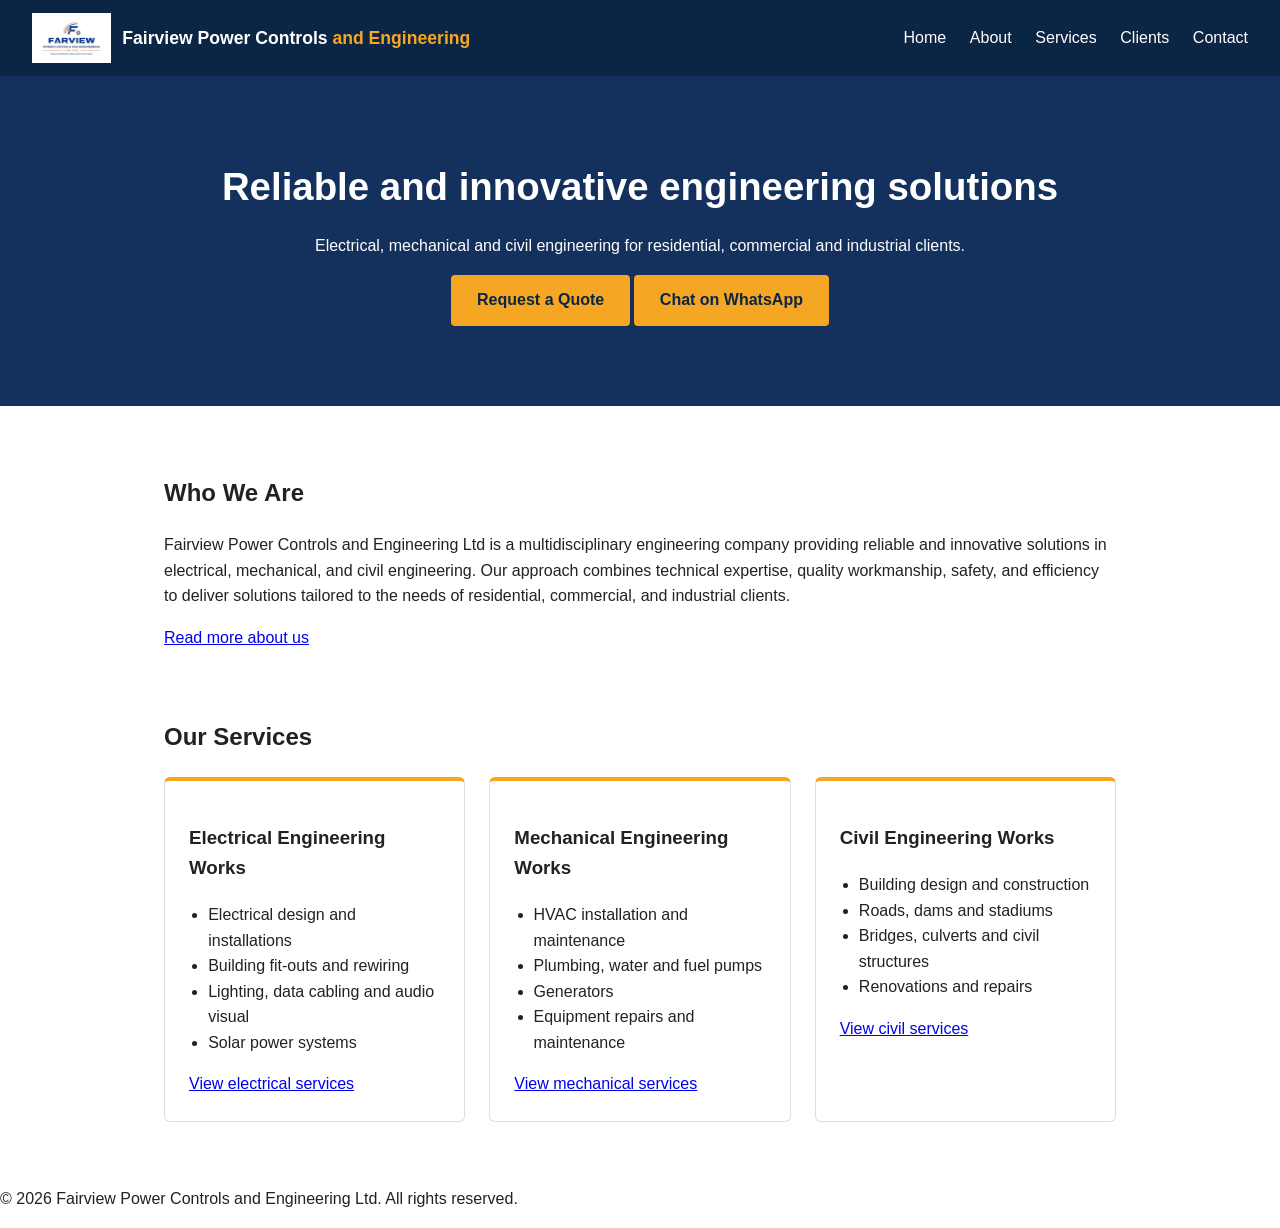
<file: index.html>
<!DOCTYPE html>
<html lang="en">
<head>
  <meta charset="UTF-8">
  <meta name="viewport" content="width=device-width, initial-scale=1">
  <title>Fairview Power Controls and Engineering Ltd | Electrical, Mechanical & Civil Engineering</title>
  <meta name="description" content="Multidisciplinary engineering company providing reliable and innovative electrical, mechanical and civil engineering solutions.">
  <link rel="stylesheet" href="css/style.css">
</head>
<body>
  <header class="site-header">
    <a class="logo" href="index.html">
      <img src="images/logo.png" alt="Fairview Power Controls and Engineering logo">
      <span>Fairview Power Controls <em>and Engineering</em></span>
    </a>
    <nav>
      <a href="index.html">Home</a>
      <a href="about.html">About</a>
      <a href="services.html">Services</a>
      <a href="clients.html">Clients</a>
      <a href="contact.html">Contact</a>
    </nav>
  </header>

  <section class="hero">
    <h1>Reliable and innovative engineering solutions</h1>
    <p>Electrical, mechanical and civil engineering for residential, commercial and industrial clients.</p>
    <div class="actions">
      <a class="btn" href="contact.html">Request a Quote</a>
      <a class="btn btn-whatsapp" href="https://wa.me/254725468050?text=Hello%20Fairview%20Power%20Controls%20and%20Engineering%2C%20I%20would%20like%20to%20make%20an%20enquiry." target="_blank" rel="noopener">Chat on WhatsApp</a>
    </div>
  </section>

  <section class="section">
    <h2>Who We Are</h2>
    <p>Fairview Power Controls and Engineering Ltd is a multidisciplinary engineering company providing reliable and innovative solutions in electrical, mechanical, and civil engineering. Our approach combines technical expertise, quality workmanship, safety, and efficiency to deliver solutions tailored to the needs of residential, commercial, and industrial clients.</p>
    <a href="about.html">Read more about us</a>
  </section>

  <section class="section services">
    <h2>Our Services</h2>
    <div class="cards">
      <article class="card">
        <h3>Electrical Engineering Works</h3>
        <ul>
          <li>Electrical design and installations</li>
          <li>Building fit-outs and rewiring</li>
          <li>Lighting, data cabling and audio visual</li>
          <li>Solar power systems</li>
        </ul>
        <a href="services.html#electrical">View electrical services</a>
      </article>
      <article class="card">
        <h3>Mechanical Engineering Works</h3>
        <ul>
          <li>HVAC installation and maintenance</li>
          <li>Plumbing, water and fuel pumps</li>
          <li>Generators</li>
          <li>Equipment repairs and maintenance</li>
        </ul>
        <a href="services.html#mechanical">View mechanical services</a>
      </article>
      <article class="card">
        <h3>Civil Engineering Works</h3>
        <ul>
          <li>Building design and construction</li>
          <li>Roads, dams and stadiums</li>
          <li>Bridges, culverts and civil structures</li>
          <li>Renovations and repairs</li>
        </ul>
        <a href="services.html#civil">View civil services</a>
      </article>
    </div>
  </section>

  <footer>
    <p>&copy; 2026 Fairview Power Controls and Engineering Ltd. All rights reserved.</p>
  </footer>
  <script src="js/main.js"></script>
</body>
</html>
</file>
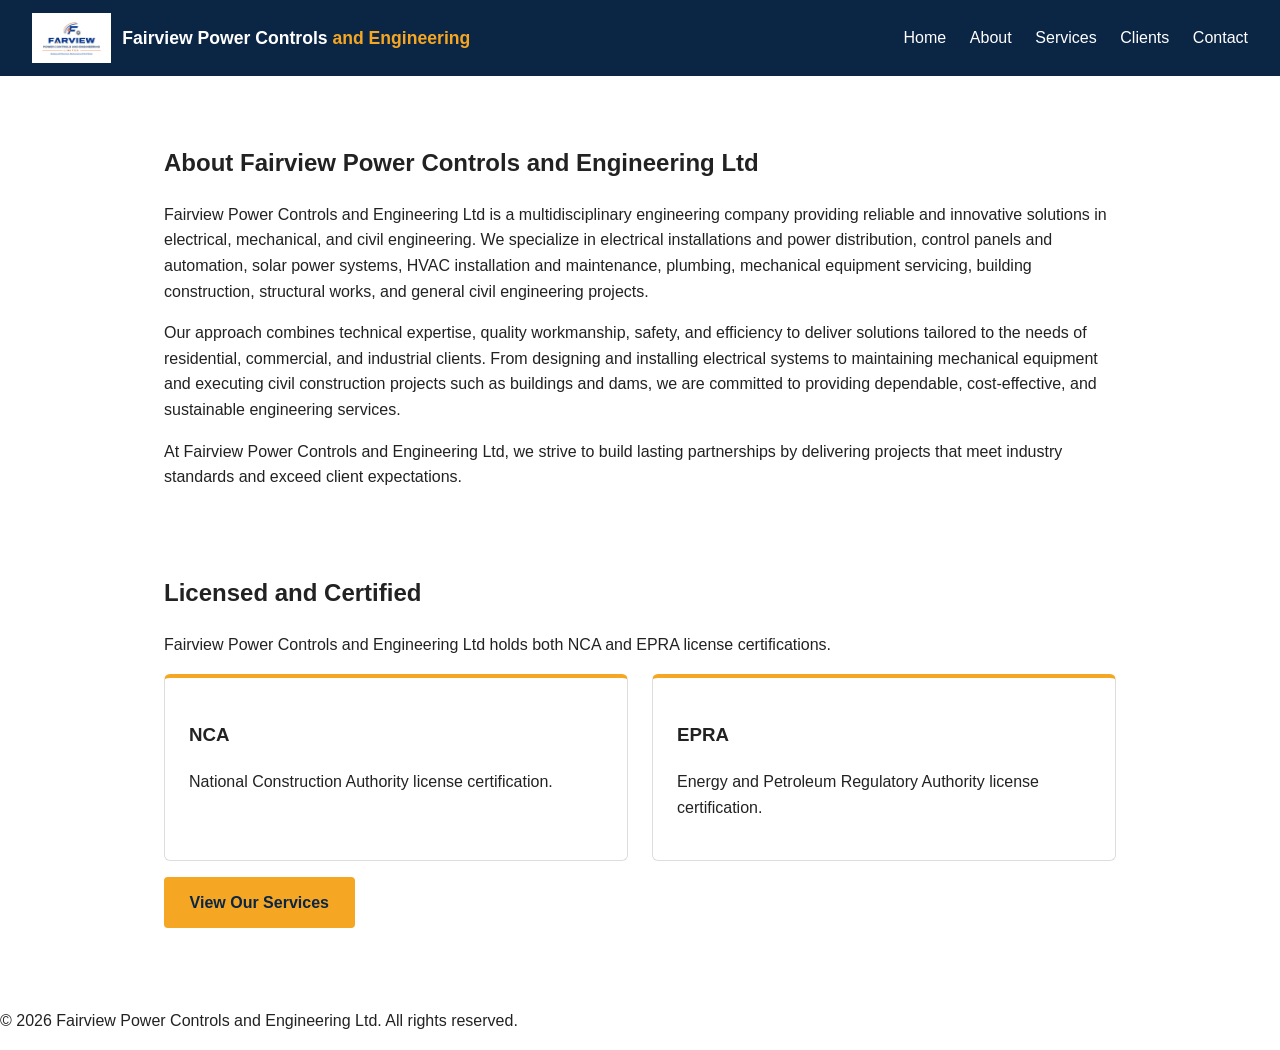
<file: about.html>
<!DOCTYPE html>
<html lang="en">
<head>
  <meta charset="UTF-8">
  <meta name="viewport" content="width=device-width, initial-scale=1">
  <title>About | Fairview Power Controls and Engineering Ltd</title>
  <meta name="description" content="Fairview Power Controls and Engineering Ltd is a licensed multidisciplinary engineering company in electrical, mechanical and civil engineering.">
  <link rel="stylesheet" href="css/style.css">
</head>
<body>
  <header class="site-header">
    <a class="logo" href="index.html">
      <img src="images/logo.png" alt="Fairview Power Controls and Engineering logo">
      <span>Fairview Power Controls <em>and Engineering</em></span>
    </a>
    <nav>
      <a href="index.html">Home</a>
      <a href="about.html">About</a>
      <a href="services.html">Services</a>
      <a href="clients.html">Clients</a>
      <a href="contact.html">Contact</a>
    </nav>
  </header>

  <section class="section">
    <h2>About Fairview Power Controls and Engineering Ltd</h2>
    <p>Fairview Power Controls and Engineering Ltd is a multidisciplinary engineering company providing reliable and innovative solutions in electrical, mechanical, and civil engineering. We specialize in electrical installations and power distribution, control panels and automation, solar power systems, HVAC installation and maintenance, plumbing, mechanical equipment servicing, building construction, structural works, and general civil engineering projects.</p>
    <p>Our approach combines technical expertise, quality workmanship, safety, and efficiency to deliver solutions tailored to the needs of residential, commercial, and industrial clients. From designing and installing electrical systems to maintaining mechanical equipment and executing civil construction projects such as buildings and dams, we are committed to providing dependable, cost-effective, and sustainable engineering services.</p>
    <p>At Fairview Power Controls and Engineering Ltd, we strive to build lasting partnerships by delivering projects that meet industry standards and exceed client expectations.</p>
  </section>

  <section class="section services">
    <h2>Licensed and Certified</h2>
    <p>Fairview Power Controls and Engineering Ltd holds both NCA and EPRA license certifications.</p>
    <div class="cards">
      <article class="card">
        <h3>NCA</h3>
        <p>National Construction Authority license certification.</p>
      </article>
      <article class="card">
        <h3>EPRA</h3>
        <p>Energy and Petroleum Regulatory Authority license certification.</p>
      </article>
    </div>
    <p><a class="btn" href="services.html">View Our Services</a></p>
  </section>

  <footer>
    <p>&copy; 2026 Fairview Power Controls and Engineering Ltd. All rights reserved.</p>
  </footer>
  <script src="js/main.js"></script>
</body>
</html>
</file>
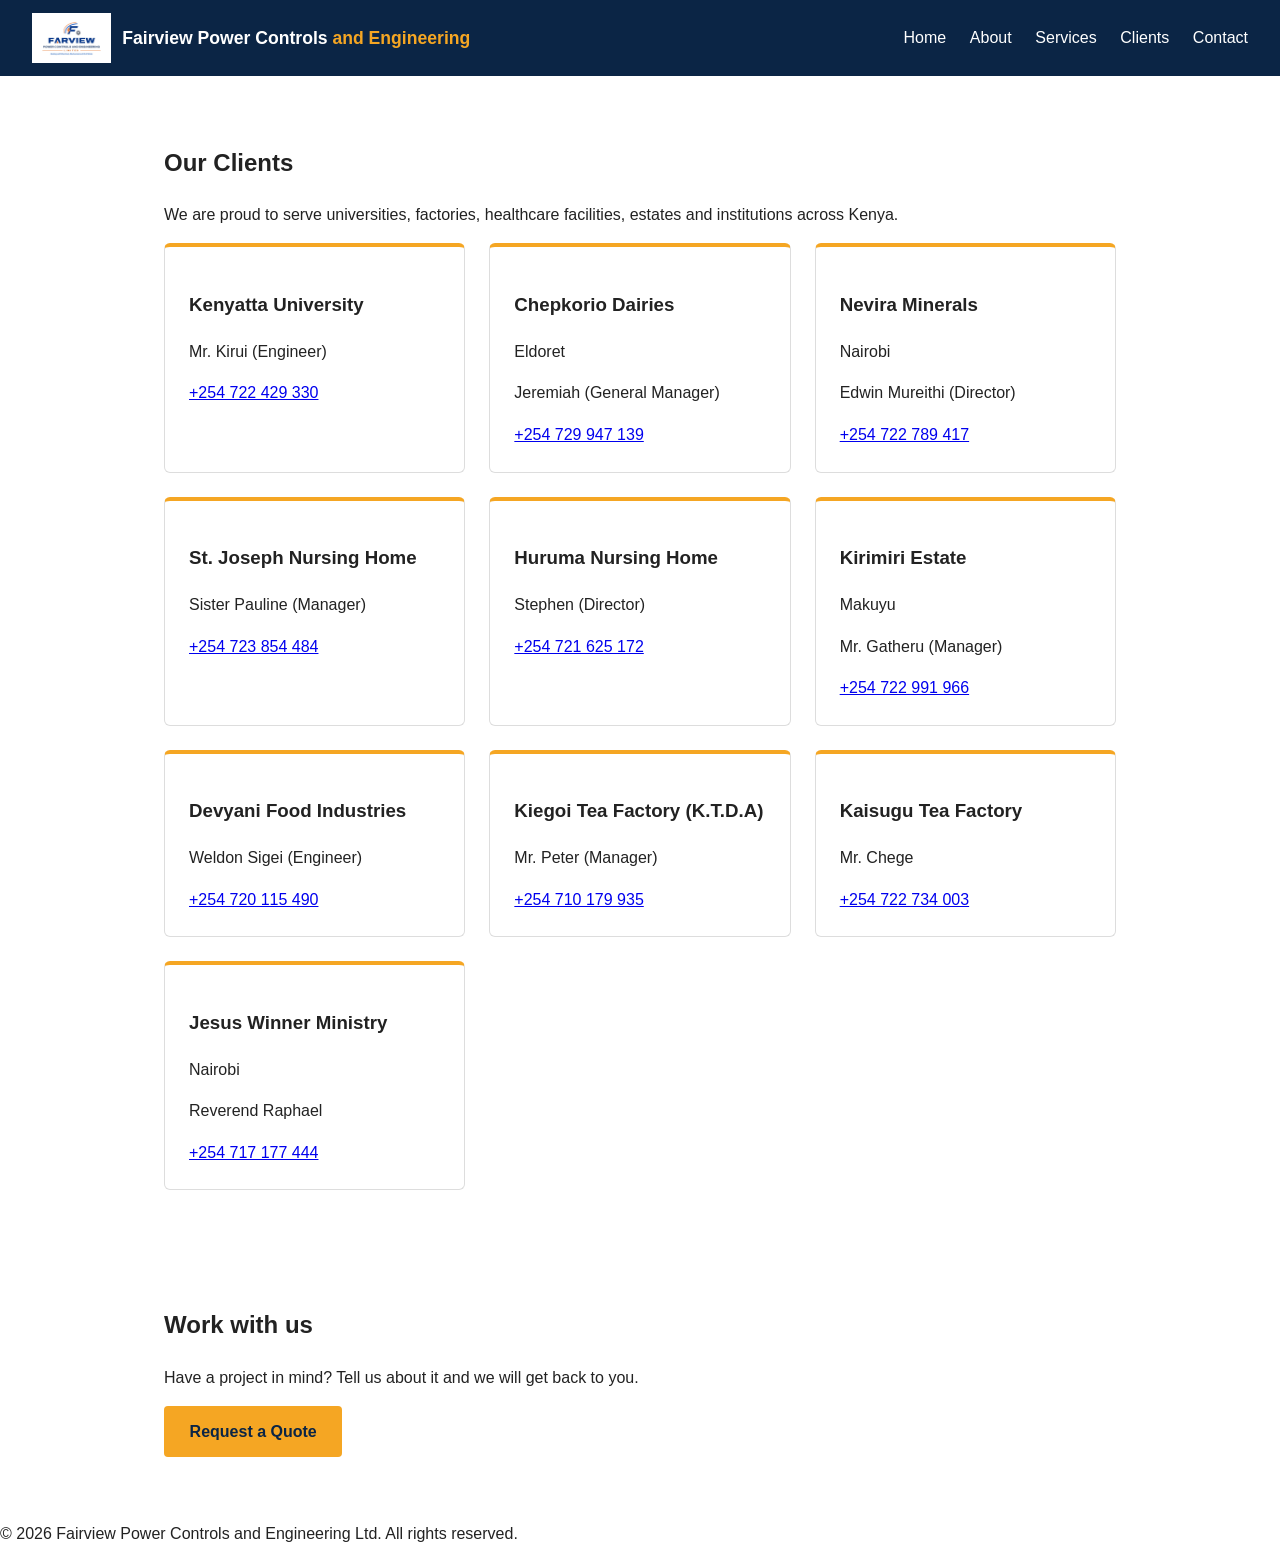
<file: clients.html>
<!DOCTYPE html>
<html lang="en">
<head>
  <meta charset="UTF-8">
  <meta name="viewport" content="width=device-width, initial-scale=1">
  <title>Our Clients | Fairview Power Controls and Engineering Ltd</title>
  <meta name="description" content="Organisations that trust Fairview Power Controls and Engineering Ltd, including universities, factories, nursing homes and estates.">
  <link rel="stylesheet" href="css/style.css">
</head>
<body>
  <header class="site-header">
    <a class="logo" href="index.html">
      <img src="images/logo.png" alt="Fairview Power Controls and Engineering logo">
      <span>Fairview Power Controls <em>and Engineering</em></span>
    </a>
    <nav>
      <a href="index.html">Home</a>
      <a href="about.html">About</a>
      <a href="services.html">Services</a>
      <a href="clients.html">Clients</a>
      <a href="contact.html">Contact</a>
    </nav>
  </header>

  <section class="section">
    <h2>Our Clients</h2>
    <p class="intro">We are proud to serve universities, factories, healthcare facilities, estates and institutions across Kenya.</p>

    <div class="cards client-grid">
      <article class="card client">
        <h3>Kenyatta University</h3>
        <p class="client-role">Mr. Kirui (Engineer)</p>
        <a href="tel:+254722429330">+254 722 429 330</a>
      </article>

      <article class="card client">
        <h3>Chepkorio Dairies</h3>
        <p class="client-place">Eldoret</p>
        <p class="client-role">Jeremiah (General Manager)</p>
        <a href="tel:+254729947139">+254 729 947 139</a>
      </article>

      <article class="card client">
        <h3>Nevira Minerals</h3>
        <p class="client-place">Nairobi</p>
        <p class="client-role">Edwin Mureithi (Director)</p>
        <a href="tel:+254722789417">+254 722 789 417</a>
      </article>

      <article class="card client">
        <h3>St. Joseph Nursing Home</h3>
        <p class="client-role">Sister Pauline (Manager)</p>
        <a href="tel:+254723854484">+254 723 854 484</a>
      </article>

      <article class="card client">
        <h3>Huruma Nursing Home</h3>
        <p class="client-role">Stephen (Director)</p>
        <a href="tel:+254721625172">+254 721 625 172</a>
      </article>

      <article class="card client">
        <h3>Kirimiri Estate</h3>
        <p class="client-place">Makuyu</p>
        <p class="client-role">Mr. Gatheru (Manager)</p>
        <a href="tel:+254722991966">+254 722 991 966</a>
      </article>

      <article class="card client">
        <h3>Devyani Food Industries</h3>
        <p class="client-role">Weldon Sigei (Engineer)</p>
        <a href="tel:+254720115490">+254 720 115 490</a>
      </article>

      <article class="card client">
        <h3>Kiegoi Tea Factory (K.T.D.A)</h3>
        <p class="client-role">Mr. Peter (Manager)</p>
        <a href="tel:+254710179935">+254 710 179 935</a>
      </article>

      <article class="card client">
        <h3>Kaisugu Tea Factory</h3>
        <p class="client-role">Mr. Chege</p>
        <a href="tel:+254722734003">+254 722 734 003</a>
      </article>

      <article class="card client">
        <h3>Jesus Winner Ministry</h3>
        <p class="client-place">Nairobi</p>
        <p class="client-role">Reverend Raphael</p>
        <a href="tel:+254717177444">+254 717 177 444</a>
      </article>
    </div>
  </section>

  <section class="section">
    <h2>Work with us</h2>
    <p>Have a project in mind? Tell us about it and we will get back to you.</p>
    <a class="btn" href="contact.html">Request a Quote</a>
  </section>

  <footer>
    <p>&copy; 2026 Fairview Power Controls and Engineering Ltd. All rights reserved.</p>
  </footer>
  <script src="js/main.js"></script>
</body>
</html>
</file>
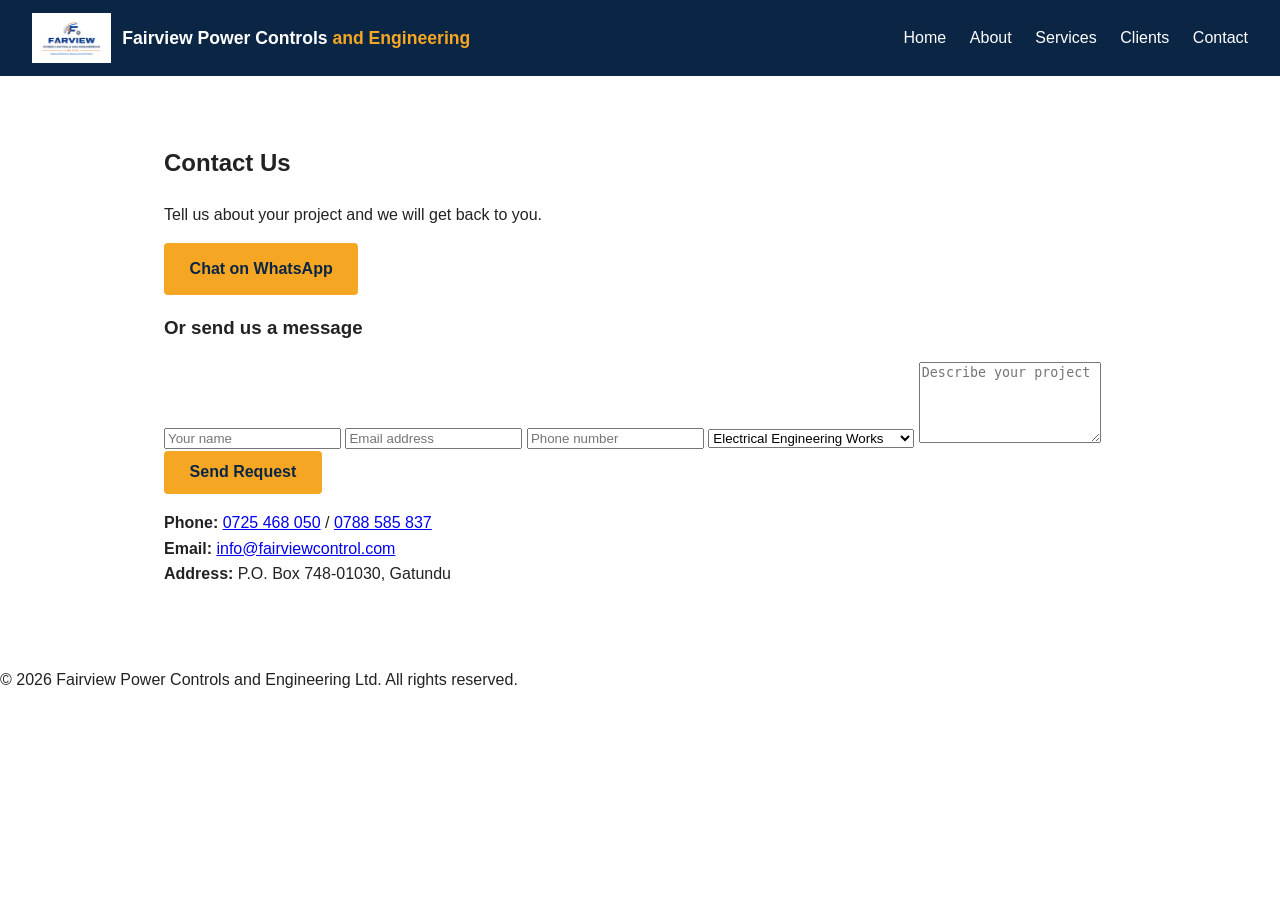
<file: contact.html>
<!DOCTYPE html>
<html lang="en">
<head>
  <meta charset="UTF-8">
  <meta name="viewport" content="width=device-width, initial-scale=1">
  <title>Contact | Fairview Power Controls and Engineering Ltd</title>
  <meta name="description" content="Request a quote from Fairview Power Controls and Engineering Ltd for electrical, mechanical and civil works.">
  <link rel="stylesheet" href="css/style.css">
</head>
<body>
  <header class="site-header">
    <a class="logo" href="index.html">
      <img src="images/logo.png" alt="Fairview Power Controls and Engineering logo">
      <span>Fairview Power Controls <em>and Engineering</em></span>
    </a>
    <nav>
      <a href="index.html">Home</a>
      <a href="about.html">About</a>
      <a href="services.html">Services</a>
      <a href="clients.html">Clients</a>
      <a href="contact.html">Contact</a>
    </nav>
  </header>

  <section class="section">
    <h2>Contact Us</h2>
    <p>Tell us about your project and we will get back to you.</p>

    <div class="actions">
      <a class="btn btn-whatsapp" href="https://wa.me/254725468050?text=Hello%20Fairview%20Power%20Controls%20and%20Engineering%2C%20I%20would%20like%20to%20make%20an%20enquiry." target="_blank" rel="noopener">Chat on WhatsApp</a>
    </div>

    <h3>Or send us a message</h3>
    <form action="https://formspree.io/f/meaenqep" method="POST" class="form">
      <input type="text" name="name" placeholder="Your name" required>
      <input type="email" name="email" placeholder="Email address" required>
      <input type="tel" name="phone" placeholder="Phone number">
      <select name="service">
        <option>Electrical Engineering Works</option>
        <option>Mechanical Engineering Works</option>
        <option>Civil Engineering Works</option>
      </select>
      <textarea name="message" rows="5" placeholder="Describe your project" required></textarea>
      <button class="btn" type="submit">Send Request</button>
    </form>

    <p><strong>Phone:</strong> <a href="tel:+254725468050">0725 468 050</a> / <a href="tel:+254788585837">0788 585 837</a><br>
    <strong>Email:</strong> <a href="mailto:info@fairviewcontrol.com">info@fairviewcontrol.com</a><br>
    <strong>Address:</strong> P.O. Box 748-01030, Gatundu</p>
  </section>

  <footer>
    <p>&copy; 2026 Fairview Power Controls and Engineering Ltd. All rights reserved.</p>
  </footer>
  <script src="js/main.js"></script>
</body>
</html>
</file>
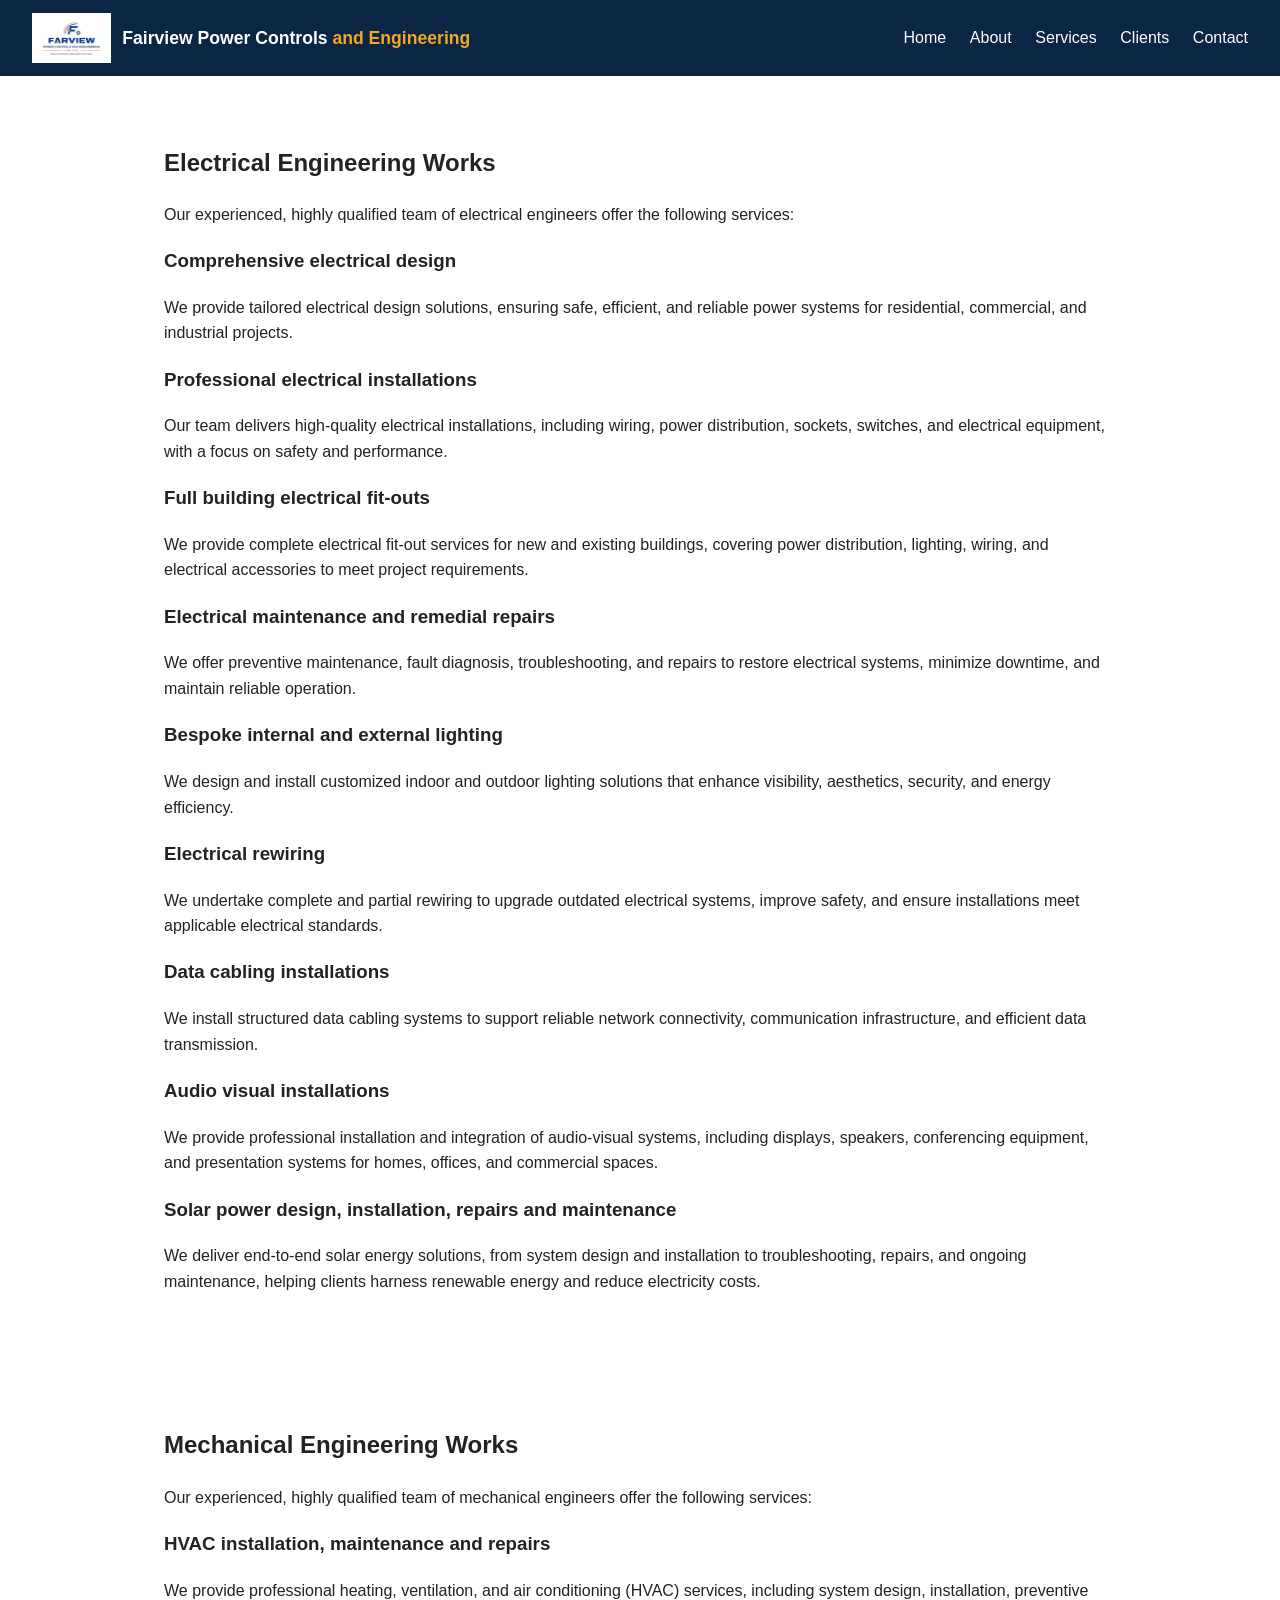
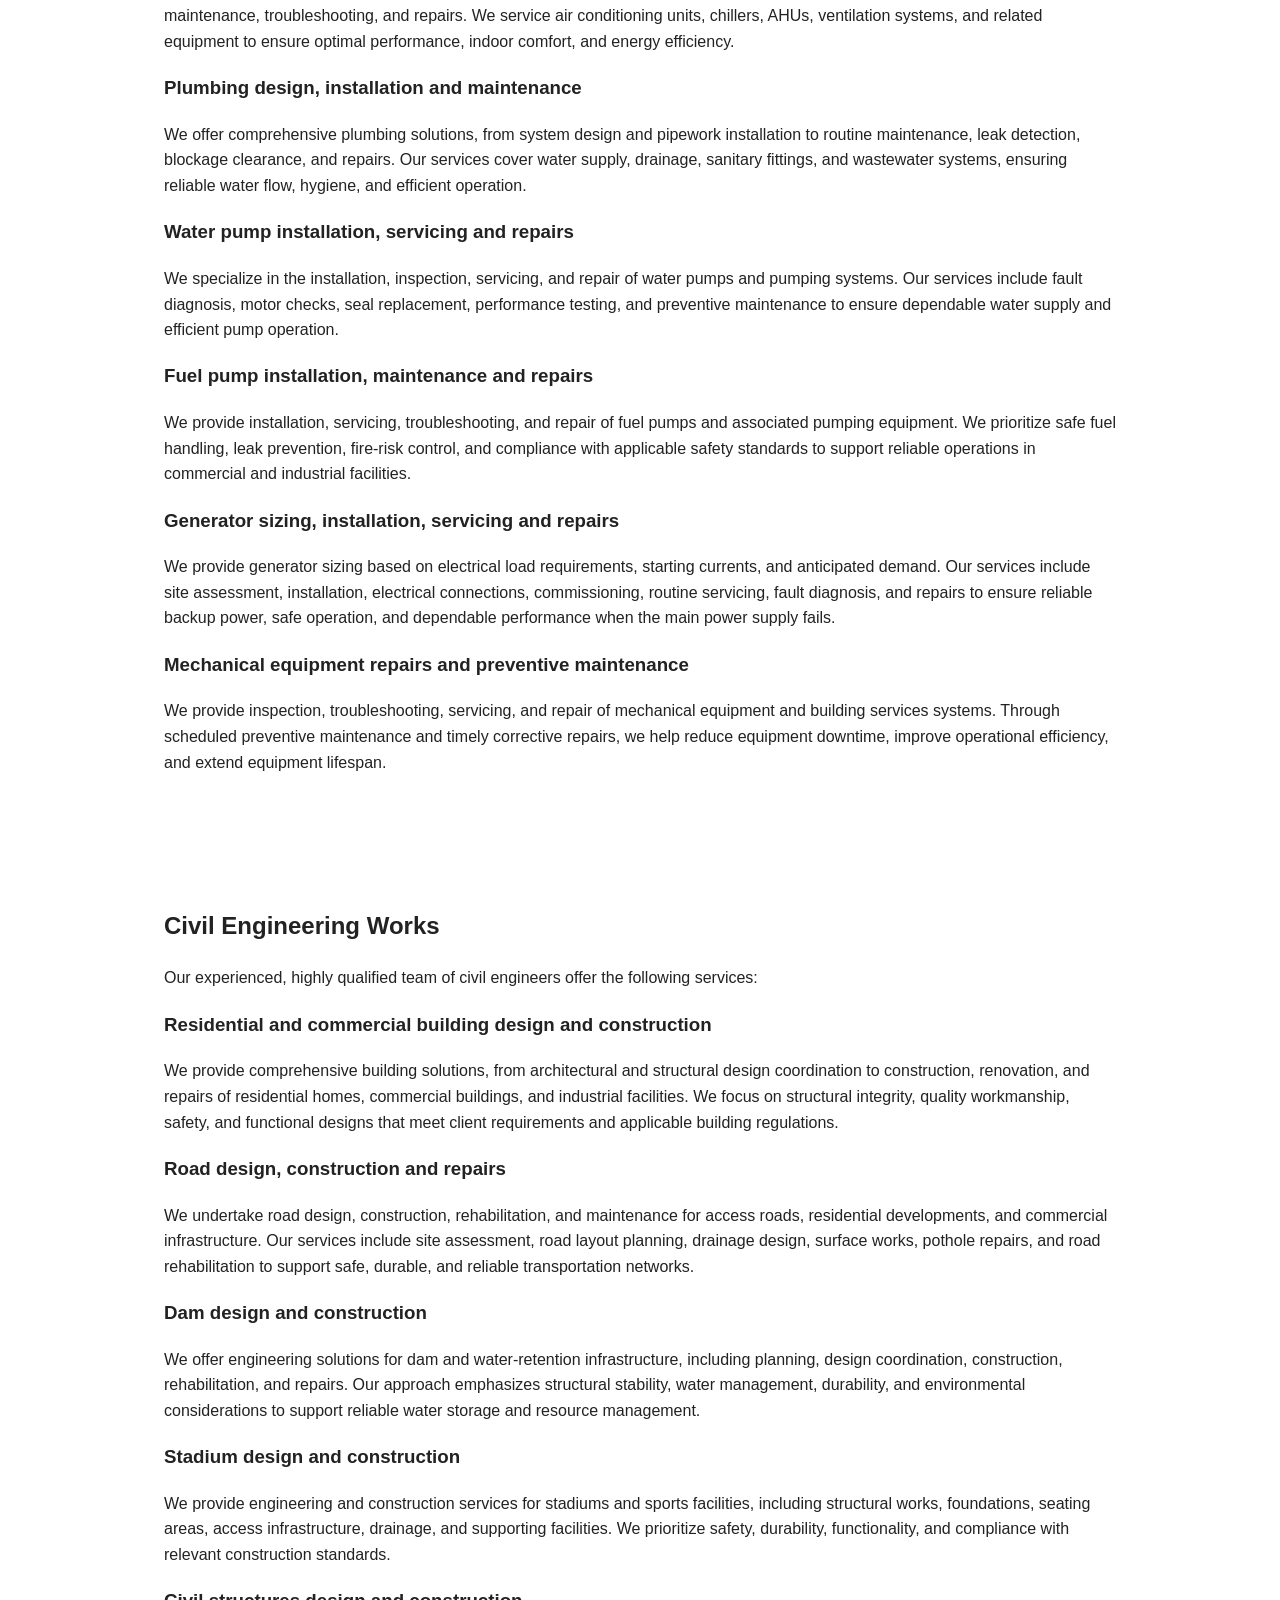
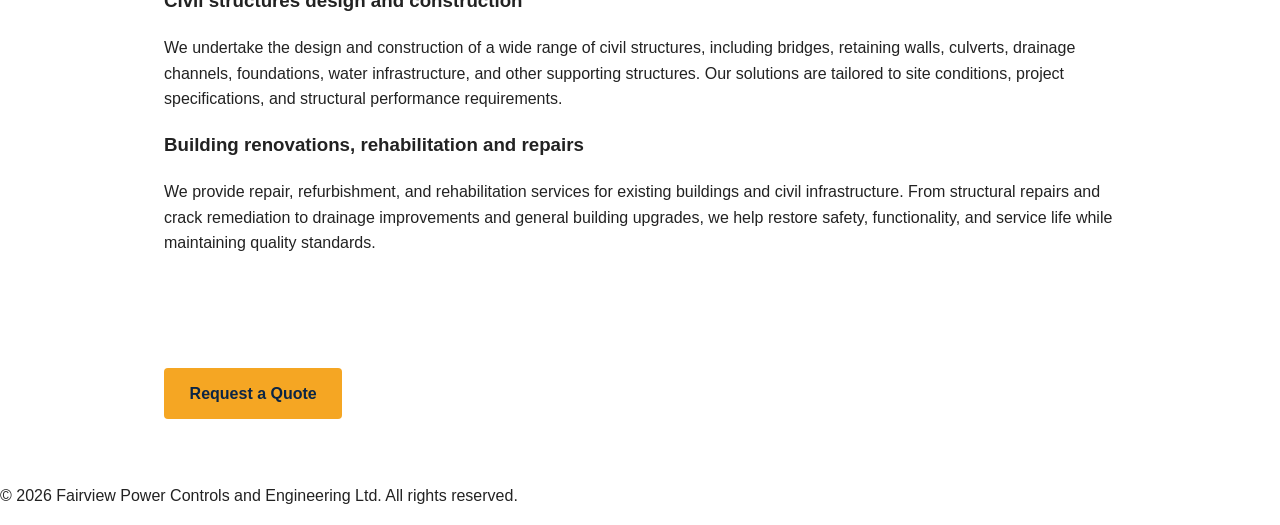
<file: services.html>
<!DOCTYPE html>
<html lang="en">
<head>
  <meta charset="UTF-8">
  <meta name="viewport" content="width=device-width, initial-scale=1">
  <title>Services | Fairview Power Controls and Engineering Ltd</title>
  <meta name="description" content="Electrical, mechanical and civil engineering services including installations, solar, HVAC, plumbing, generators, roads, dams and building construction.">
  <link rel="stylesheet" href="css/style.css">
</head>
<body>
  <header class="site-header">
    <a class="logo" href="index.html">
      <img src="images/logo.png" alt="Fairview Power Controls and Engineering logo">
      <span>Fairview Power Controls <em>and Engineering</em></span>
    </a>
    <nav>
      <a href="index.html">Home</a>
      <a href="about.html">About</a>
      <a href="services.html">Services</a>
      <a href="clients.html">Clients</a>
      <a href="contact.html">Contact</a>
    </nav>
  </header>

  <section class="section service-group" id="electrical">
    <h2>Electrical Engineering Works</h2>
    <p class="intro">Our experienced, highly qualified team of electrical engineers offer the following services:</p>
    <div class="service-list">
      <div class="service-item">
        <h3>Comprehensive electrical design</h3>
        <p>We provide tailored electrical design solutions, ensuring safe, efficient, and reliable power systems for residential, commercial, and industrial projects.</p>
      </div>
      <div class="service-item">
        <h3>Professional electrical installations</h3>
        <p>Our team delivers high-quality electrical installations, including wiring, power distribution, sockets, switches, and electrical equipment, with a focus on safety and performance.</p>
      </div>
      <div class="service-item">
        <h3>Full building electrical fit-outs</h3>
        <p>We provide complete electrical fit-out services for new and existing buildings, covering power distribution, lighting, wiring, and electrical accessories to meet project requirements.</p>
      </div>
      <div class="service-item">
        <h3>Electrical maintenance and remedial repairs</h3>
        <p>We offer preventive maintenance, fault diagnosis, troubleshooting, and repairs to restore electrical systems, minimize downtime, and maintain reliable operation.</p>
      </div>
      <div class="service-item">
        <h3>Bespoke internal and external lighting</h3>
        <p>We design and install customized indoor and outdoor lighting solutions that enhance visibility, aesthetics, security, and energy efficiency.</p>
      </div>
      <div class="service-item">
        <h3>Electrical rewiring</h3>
        <p>We undertake complete and partial rewiring to upgrade outdated electrical systems, improve safety, and ensure installations meet applicable electrical standards.</p>
      </div>
      <div class="service-item">
        <h3>Data cabling installations</h3>
        <p>We install structured data cabling systems to support reliable network connectivity, communication infrastructure, and efficient data transmission.</p>
      </div>
      <div class="service-item">
        <h3>Audio visual installations</h3>
        <p>We provide professional installation and integration of audio-visual systems, including displays, speakers, conferencing equipment, and presentation systems for homes, offices, and commercial spaces.</p>
      </div>
      <div class="service-item">
        <h3>Solar power design, installation, repairs and maintenance</h3>
        <p>We deliver end-to-end solar energy solutions, from system design and installation to troubleshooting, repairs, and ongoing maintenance, helping clients harness renewable energy and reduce electricity costs.</p>
      </div>
    </div>
  </section>

  <section class="section service-group" id="mechanical">
    <h2>Mechanical Engineering Works</h2>
    <p class="intro">Our experienced, highly qualified team of mechanical engineers offer the following services:</p>
    <div class="service-list">
      <div class="service-item">
        <h3>HVAC installation, maintenance and repairs</h3>
        <p>We provide professional heating, ventilation, and air conditioning (HVAC) services, including system design, installation, preventive maintenance, troubleshooting, and repairs. We service air conditioning units, chillers, AHUs, ventilation systems, and related equipment to ensure optimal performance, indoor comfort, and energy efficiency.</p>
      </div>
      <div class="service-item">
        <h3>Plumbing design, installation and maintenance</h3>
        <p>We offer comprehensive plumbing solutions, from system design and pipework installation to routine maintenance, leak detection, blockage clearance, and repairs. Our services cover water supply, drainage, sanitary fittings, and wastewater systems, ensuring reliable water flow, hygiene, and efficient operation.</p>
      </div>
      <div class="service-item">
        <h3>Water pump installation, servicing and repairs</h3>
        <p>We specialize in the installation, inspection, servicing, and repair of water pumps and pumping systems. Our services include fault diagnosis, motor checks, seal replacement, performance testing, and preventive maintenance to ensure dependable water supply and efficient pump operation.</p>
      </div>
      <div class="service-item">
        <h3>Fuel pump installation, maintenance and repairs</h3>
        <p>We provide installation, servicing, troubleshooting, and repair of fuel pumps and associated pumping equipment. We prioritize safe fuel handling, leak prevention, fire-risk control, and compliance with applicable safety standards to support reliable operations in commercial and industrial facilities.</p>
      </div>
      <div class="service-item">
        <h3>Generator sizing, installation, servicing and repairs</h3>
        <p>We provide generator sizing based on electrical load requirements, starting currents, and anticipated demand. Our services include site assessment, installation, electrical connections, commissioning, routine servicing, fault diagnosis, and repairs to ensure reliable backup power, safe operation, and dependable performance when the main power supply fails.</p>
      </div>
      <div class="service-item">
        <h3>Mechanical equipment repairs and preventive maintenance</h3>
        <p>We provide inspection, troubleshooting, servicing, and repair of mechanical equipment and building services systems. Through scheduled preventive maintenance and timely corrective repairs, we help reduce equipment downtime, improve operational efficiency, and extend equipment lifespan.</p>
      </div>
    </div>
  </section>

  <section class="section service-group" id="civil">
    <h2>Civil Engineering Works</h2>
    <p class="intro">Our experienced, highly qualified team of civil engineers offer the following services:</p>
    <div class="service-list">
      <div class="service-item">
        <h3>Residential and commercial building design and construction</h3>
        <p>We provide comprehensive building solutions, from architectural and structural design coordination to construction, renovation, and repairs of residential homes, commercial buildings, and industrial facilities. We focus on structural integrity, quality workmanship, safety, and functional designs that meet client requirements and applicable building regulations.</p>
      </div>
      <div class="service-item">
        <h3>Road design, construction and repairs</h3>
        <p>We undertake road design, construction, rehabilitation, and maintenance for access roads, residential developments, and commercial infrastructure. Our services include site assessment, road layout planning, drainage design, surface works, pothole repairs, and road rehabilitation to support safe, durable, and reliable transportation networks.</p>
      </div>
      <div class="service-item">
        <h3>Dam design and construction</h3>
        <p>We offer engineering solutions for dam and water-retention infrastructure, including planning, design coordination, construction, rehabilitation, and repairs. Our approach emphasizes structural stability, water management, durability, and environmental considerations to support reliable water storage and resource management.</p>
      </div>
      <div class="service-item">
        <h3>Stadium design and construction</h3>
        <p>We provide engineering and construction services for stadiums and sports facilities, including structural works, foundations, seating areas, access infrastructure, drainage, and supporting facilities. We prioritize safety, durability, functionality, and compliance with relevant construction standards.</p>
      </div>
      <div class="service-item">
        <h3>Civil structures design and construction</h3>
        <p>We undertake the design and construction of a wide range of civil structures, including bridges, retaining walls, culverts, drainage channels, foundations, water infrastructure, and other supporting structures. Our solutions are tailored to site conditions, project specifications, and structural performance requirements.</p>
      </div>
      <div class="service-item">
        <h3>Building renovations, rehabilitation and repairs</h3>
        <p>We provide repair, refurbishment, and rehabilitation services for existing buildings and civil infrastructure. From structural repairs and crack remediation to drainage improvements and general building upgrades, we help restore safety, functionality, and service life while maintaining quality standards.</p>
      </div>
    </div>
  </section>

  <section class="section">
    <a class="btn" href="contact.html">Request a Quote</a>
  </section>

  <footer>
    <p>&copy; 2026 Fairview Power Controls and Engineering Ltd. All rights reserved.</p>
  </footer>
  <script src="js/main.js"></script>
</body>
</html>
</file>
<file: css/style.css>
* { box-sizing: border-box; }
body { font-family: Arial, sans-serif; margin: 0; color: #222; line-height: 1.6; }

/* Header and logo */
.site-header { display: flex; justify-content: space-between; align-items: center; flex-wrap: wrap; gap: 1rem; background: #0b2545; padding: 0.8rem 2rem; }
.logo { display: flex; align-items: center; gap: 0.7rem; color: #fff; font-size: 1.1rem; font-weight: bold; text-decoration: none; }
.logo img { height: 50px; width: auto; display: block; }
.logo em { color: #f5a623; font-style: normal; }
nav a { color: #fff; margin-left: 1.2rem; text-decoration: none; }
nav a:hover { color: #f5a623; }

/* Hero and buttons */
.hero { background: #13315c; color: #fff; text-align: center; padding: 5rem 1.5rem; }
.hero h1 { font-size: 2.4rem; margin: 0 0 1rem; }
.btn { display: inline-block; background: #f5a623; color: #0b2545; padding: 0.8rem 1.6rem; border: 0; border-radius: 4px; font-weight: bold; text-decoration: none; cursor: pointer; font-size: 1rem; }

/* Sections and cards */
.section { max-width: 1000px; margin: 0 auto; padding: 3rem 1.5rem; }
.services { padding-top: 0; }
.cards { display: grid; grid-template-columns: repeat(auto-fit, minmax(240px, 1fr)); gap: 1.5rem; }
.card { border: 1px solid #ddd; border-top: 4px solid #f5a623; border-radius: 6px; padding: 1.5rem; }
.card ul { padding-left: 1.2rem; margin: 0 0 1rem; }

/* Services page */
.service-group { padding-bottom:
.client-grid { margin-top: 1.5rem; }
.client h3 { margin: 0 0 0.3rem; color: #0b2545; }
.client p { margin: 0; }
.client-place { color: #777; font-size: 0.9rem; }
.client-role { margin: 0.5rem 0 0.2rem; }
.client a { color: #0b2545; font-weight: bold; text-decoration: none; }
.client a:hover { color: #f5a623; }
.actions { display: flex; flex-wrap: wrap; gap: 0.8rem; margin: 1rem 0; }
.hero .actions { justify-content: center; }
.btn-whatsapp { background: #25d366; color: #fff; }
.btn-whatsapp:hover { background: #1ebe5b; }
</file>
